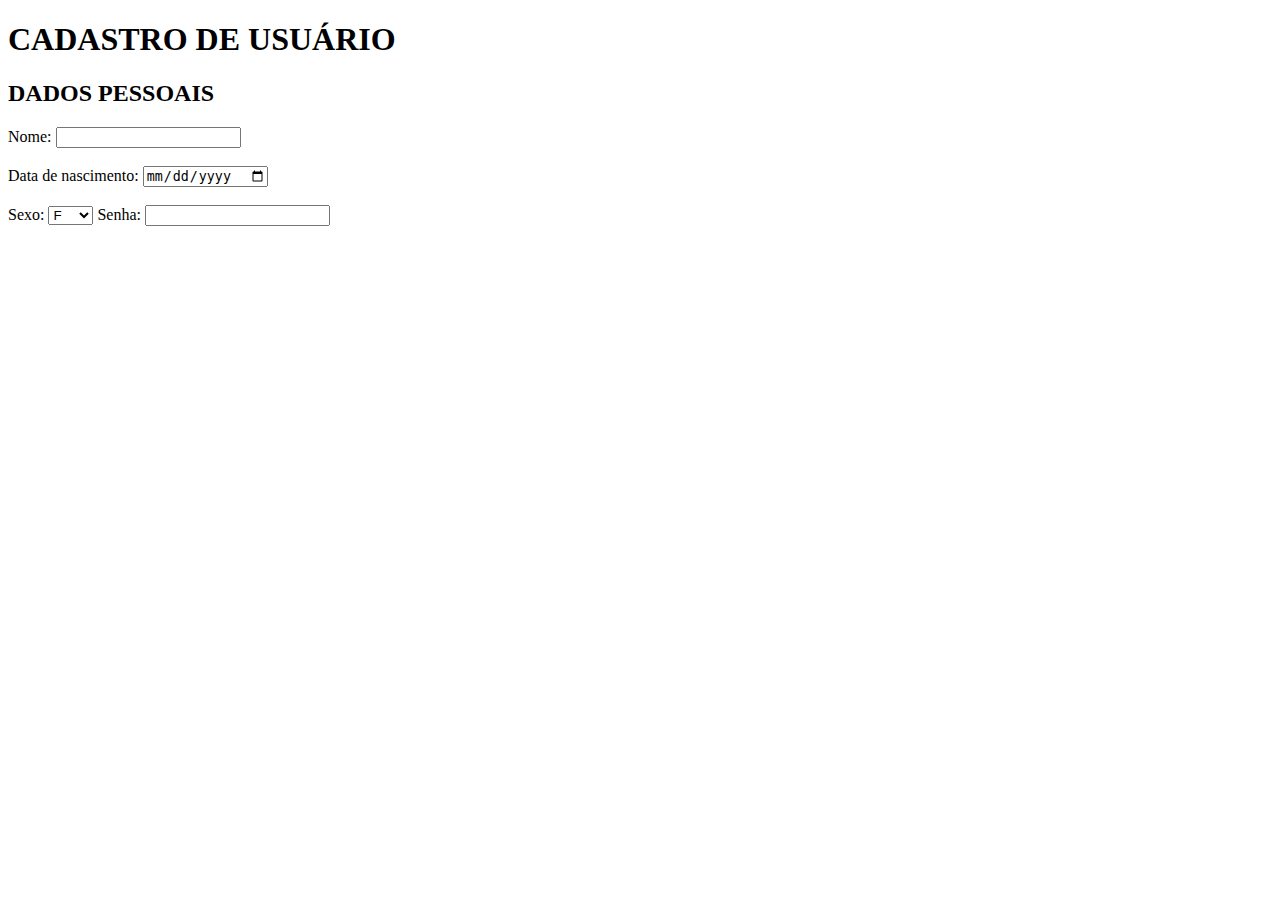
<file: cadastro.html>
<!DOCTYPE html>
<html lang="pt-br">
<head>
    <meta charset="UTF-8">
    <meta http-equiv="X-UA-Compatible" content="IE=edge">
    <meta name="viewport" content="width=device-width, initial-scale=1.0">
    <title>cadastro</title>
</head>
<body>
    <h1>CADASTRO DE USUÁRIO</h1>
    <H2>DADOS PESSOAIS</H2>

    <form action="https://www.subimit.co/maria.araujo1@escolar.ifrn.edu.br" method="post"></form>

    <label for="fname">Nome:</label>
    <input type="text" id="fname" name="fname"> <br><br>
    <label for="dn">Data de nascimento:</label>
    <input type="date" id="dn" name="dn"> <br><br>
    <label for="sexo">Sexo:</label>
        <select name="sexo">
            <option value="feminino"> F</option> 
            <option value="masculino"> M</option>
            <option value="nao-identificado">N.D</option>
        </select>
    <label for="senha">Senha:</label>
    <input type="password" id="senha" name="senha"> <br><br>
</body>
</html>
</file>
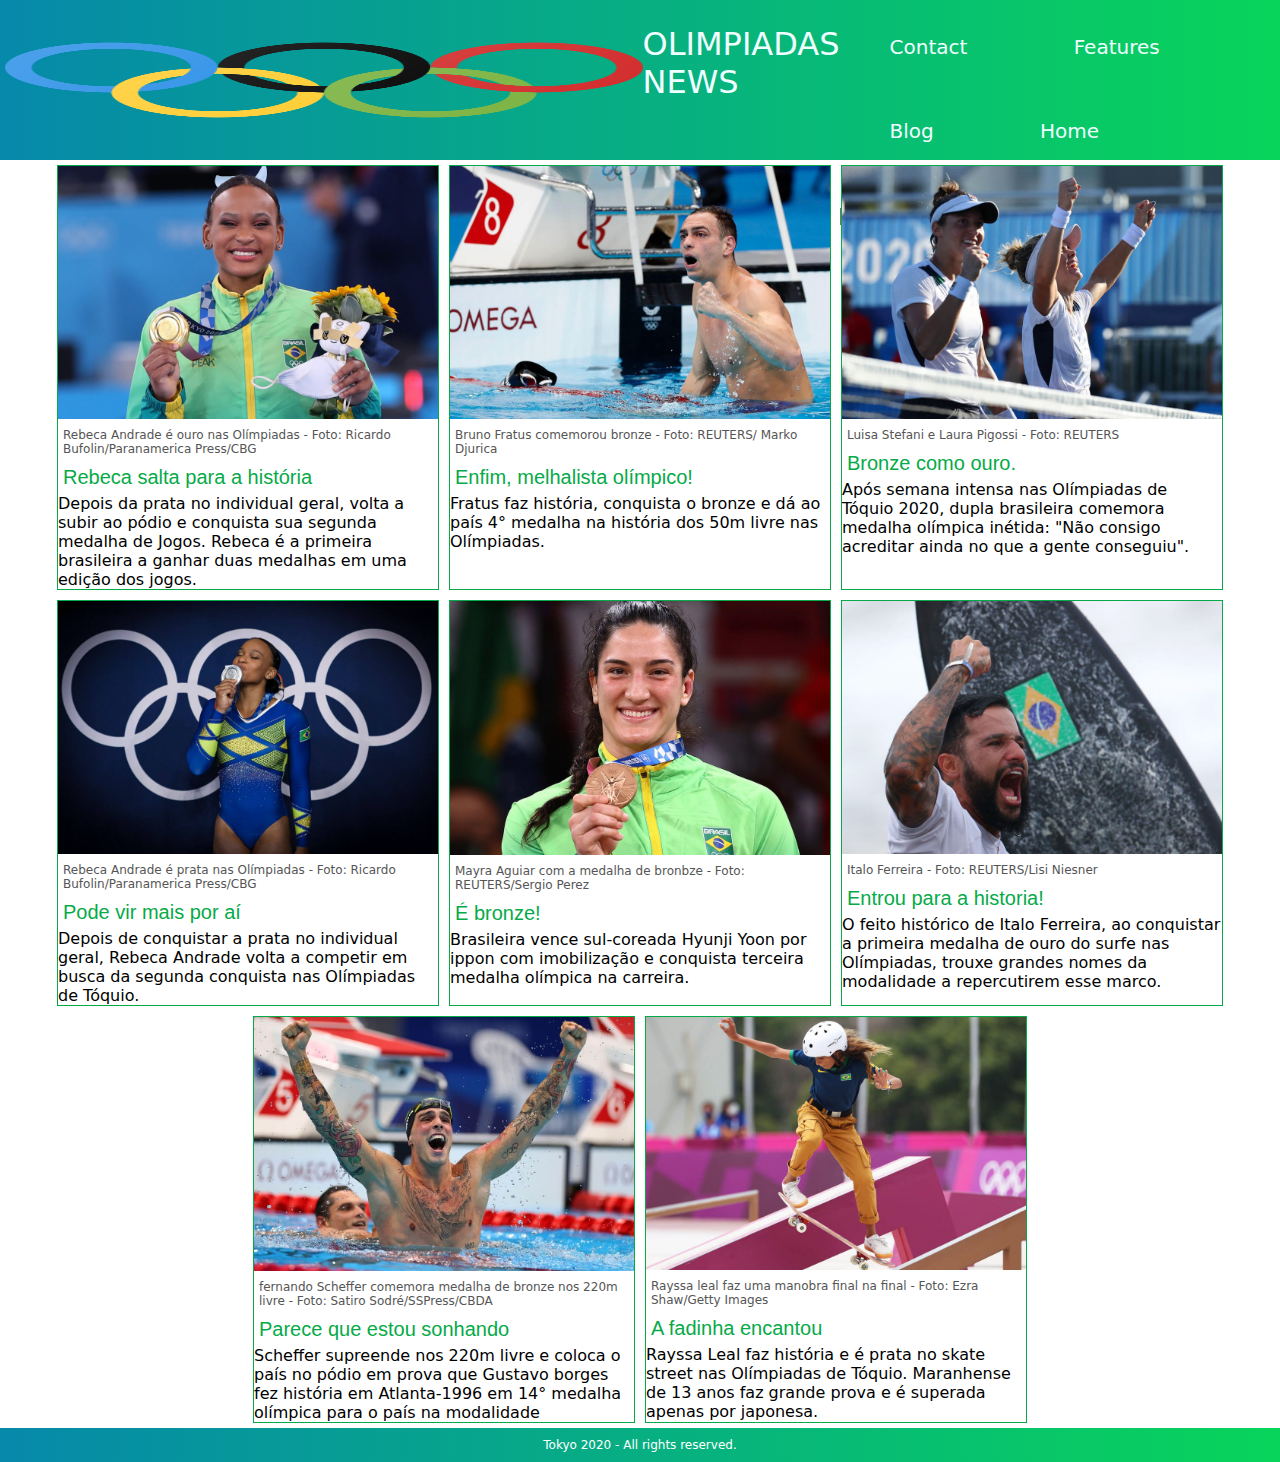
<file: olimpiadas_flex.html>
<!DOCTYPE html>
<html lang="pt-br">
<head>
    <meta charset="UTF-8">
    <meta http-equiv="X-UA-Compatible" content="IE=edge">
    <meta name="viewport" content="width=device-width, initial-scale=1.0">
    <link rel="stylesheet" href="olimpiadas_flex.css">
    <title>Olimpiadas</title>
</head>
<body>
    <header class="cabecalho">
        <img src="olimpiadas.png" alt="">
        <p>OLIMPIADAS NEWS</p>
        <nav>
            <ul>
                <li>Contact</li>
                <li>Features</li>
                <li>Blog</li>
                <li>Home</li>
                <input type="text" class="search-txt" placeholder="Pesquisar">
            </ul> 
        </nav>
    </header>
    <main>
        <section>
            <article>
                <figure>
                    <picture>
                        <source media="(min-width: 480)" srcset="ginastica_ouro_p.jpg">
                        <source media="(min-width: 640)" srcset="ginastica_ouro_m.jpg">
                        <img src="ginastica_ouro.jpg" alt="imagem da atleta rebeca">
                    </picture>
                    <figcaption>Rebeca Andrade é ouro nas Olímpiadas - Foto: Ricardo Bufolin/Paranamerica Press/CBG</figcaption>
                </figure>
                <header>Rebeca salta para a história</header>
                <p>Depois da prata no individual geral, volta a subir ao pódio e conquista sua segunda medalha de Jogos. Rebeca é a primeira brasileira a ganhar duas medalhas em uma edição dos jogos.</p>
            </article>
        
            <article>
                <figure>
                    <picture>
                        <source media="(min-width: 480)" srcset="natacao1_p.jpg">
                        <source media="(min-width: 640)" srcset="natacao1_m.jpg">
                        <img src="natacao1.jpg" alt="imagem do atleta fratus">
                    </picture>
                <figcaption>Bruno Fratus comemorou bronze - Foto: REUTERS/ Marko Djurica</figcaption>
                </figure>
                <header>Enfim, melhalista olímpico!</header>
                <p>Fratus faz história, conquista o bronze e dá ao país 4° medalha na história dos 50m livre nas Olímpiadas.</p>
            </article>
        
            <article>
                <figure>
                    <picture>
                        <source media="(min-width: 480 )" srcset="tenis_p.jpg">
                        <source media="(min-width: 640)" srcset="tenis_m.jpg">
                        <img src="tenis.jpg" alt="imagem da atleta rebeca">
                    </picture>
                <figcaption>Luisa Stefani e Laura Pigossi - Foto: REUTERS</figcaption>
                </figure>
                <header>Bronze como ouro.</header>
                <p>Após semana intensa nas Olímpiadas de Tóquio 2020, dupla brasileira comemora medalha olímpica inétida: "Não consigo acreditar ainda no que a gente conseguiu".</p>
            </article>
        
            <article>
                <figure>
                    <picture>
                        <source media="(min-width: 480)" srcset="ginastica_prata_p.jpg">
                        <source media="(min-width: 640)" srcset="ginastica_prata_m.jpg">
                        <img src="ginastica_prata.jpg" alt="imagem da atleta rebeca andrade">
                    </picture>
                <figcaption>Rebeca Andrade é prata nas Olímpiadas - Foto: Ricardo Bufolin/Paranamerica Press/CBG</figcaption>
                </figure>
                <header>Pode vir mais por aí</header>
                <p>Depois de conquistar a prata no individual geral, Rebeca Andrade volta a competir em busca da segunda conquista nas Olímpiadas de Tóquio.</p>
            </article>
        
            <article>
                <figure>
                    <picture>
                        <source media="(min-width: 480)" srcset="judo_p.jpg">
                        <source media="(min-width: 640 )" srcset="judo_m.jpg">
                        <img src="judo.jpg" alt="imagem da atleta mayra">
                    </picture>
                <figcaption>Mayra Aguiar com a medalha de bronbze - Foto: REUTERS/Sergio Perez</figcaption>
                </figure>
                <header>É bronze!</header>
                <p>Brasileira vence sul-coreada Hyunji Yoon por ippon com imobilização e conquista terceira medalha olímpica na carreira.</p>
            </article>
        
            <article>
                <figure>
                    <picture>
                        <source media="(min-width: 480 )" srcset="surf_p.jpg">
                        <source media="(min-width: 640 )" srcset="surf_m.jpg">
                        <img src="surf.jpg" alt="imagem do atleta italo">
                </picture>
                <figcaption>Italo Ferreira - Foto: REUTERS/Lisi Niesner</figcaption>
                </figure>
                <header>Entrou para a historia!</header>
                <p>O feito histórico de Italo Ferreira, ao conquistar a primeira medalha de ouro do surfe nas Olímpiadas, trouxe grandes nomes da modalidade a repercutirem esse marco.</p>
            </article>
        
            <article>
                <figure>
                    <picture>
                        <source media="(min-width: 480 )" srcset="natacao2_p.jpg">
                        <source media="(min-width: 640 )" srcset="natacao2_m.jpg">
                        <img src="natacao2.jpg" alt="imagem do atleta scheffer">
                </picture>
                <figcaption>fernando Scheffer comemora medalha de bronze nos 220m livre - Foto: Satiro Sodré/SSPress/CBDA</figcaption>
                </figure>
                <header>Parece que estou sonhando</header>
                <p>Scheffer supreende nos 220m livre e coloca o país no pódio em prova que Gustavo borges fez história em Atlanta-1996 em 14° medalha olímpica para o país na modalidade</p>
            </article>
        
            <article>
                <figure>
                    <picture>
                        <source media="(min-width: 480 )" srcset="skate_p.jpg">
                        <source media="(min-width: 640 )" srcset="skate_m.jpg">
                        <img src="skate.jpg" alt="imagem da atleta rayssa">
                </picture>
                <figcaption>Rayssa leal faz uma manobra final na final - Foto: Ezra Shaw/Getty Images</figcaption>
                </figure>
                <header>A fadinha encantou</header>
                <p>Rayssa Leal faz história e é prata no skate street nas Olímpiadas de Tóquio. Maranhense de 13 anos faz grande prova e é superada apenas por japonesa.</p>
            </article>
        </section>
    </main>

    <footer>
        Tokyo 2020 - All rights reserved.
    </footer>


</body>
</html>
</file>
<file: olimpiadas_flex.css>
* {
    font-family: system-ui, -apple-system, BlinkMacSystemFont, 'Segoe UI', Roboto, Oxygen, Ubuntu, Cantarell, 'Open Sans', 'Helvetica Neue', sans-serif;
    margin: 0em;
    padding: 0em;

}

 .cabecalho {
    display: flex;
    max-height: 150px;
    justify-content: end;
    background: linear-gradient(to right,  #0689aa, #08d45a);
    color: azure;
}

.search-txt{

    max-height: 15px;
    margin-top: 34px;
}

header p {
    font-size: 2rem;
    margin-right: auto;
    margin-bottom: 20px;
    margin-top: 20px;
}
nav {
    display: flex;  
}


li {
    display: inline-block;
    list-style: none;
    padding: 30px 50px;
}

.logo{
    max-height: 80px;
    max-width: 90px;
    margin: 10px;
}

figcaption {
    color: #555;
    padding: 5px;
    font-size: 12px;
}
img {
    width: 100%;
}
article {
    border:solid #06AA48 1px;
    margin: 5px;
    max-width: 380px;
}

header{
    color:  #06AA48;
    font-family: arial;
    padding: 5px;
    font-size: 20px;
}

footer {
    padding: 10px;
    background: linear-gradient(to right,  #0689aa, #08d45a);
    color: white;
    text-align: center;
    font-size: 12px;
}

section {
    display: flex;
    justify-content: center;
    max-width: 100%;
    margin: 0 auto;
    flex-wrap: wrap;
  }


  input[type=checkbox]{

    display: none; 
}

 .hamburger {  
display: none;  
font-size: 24px; 
user-select: none;
}

@media (max-width: 768px) {
.menu {
display:none;
position: absolute;
background-color:teal;
right: 0;
left: 0;
text-align: center;
padding: 16px 0;

}

.menu li:hover {
display: inline-block;
background-color:#4c9e9e;
transition: 0.3s ease;
}

.menu li + li {
    margin-top: 12px;
}
    
input[type=checkbox]:checked ~ .menu{ 
    display: block;
}
    
.hamburger {
     display: block;
}    
}
body {
    transition: background 0.2s linear;
}
body.dark {
    background-color: #232c35;
}
label {
    border-radius: 50px;
    cursor: pointer;
    display: flex;
    align-items: center;
    justify-content: space-between;
    padding: 5px;
    position: relative;
    height: 26px;
    width: 50px;
    transform: scale(1.5);
}
.checkbox {
    opacity: 0;
    position: absolute;
}



input:checked ~ .slider {
    background-color: var(--ligth);
}
</file>
